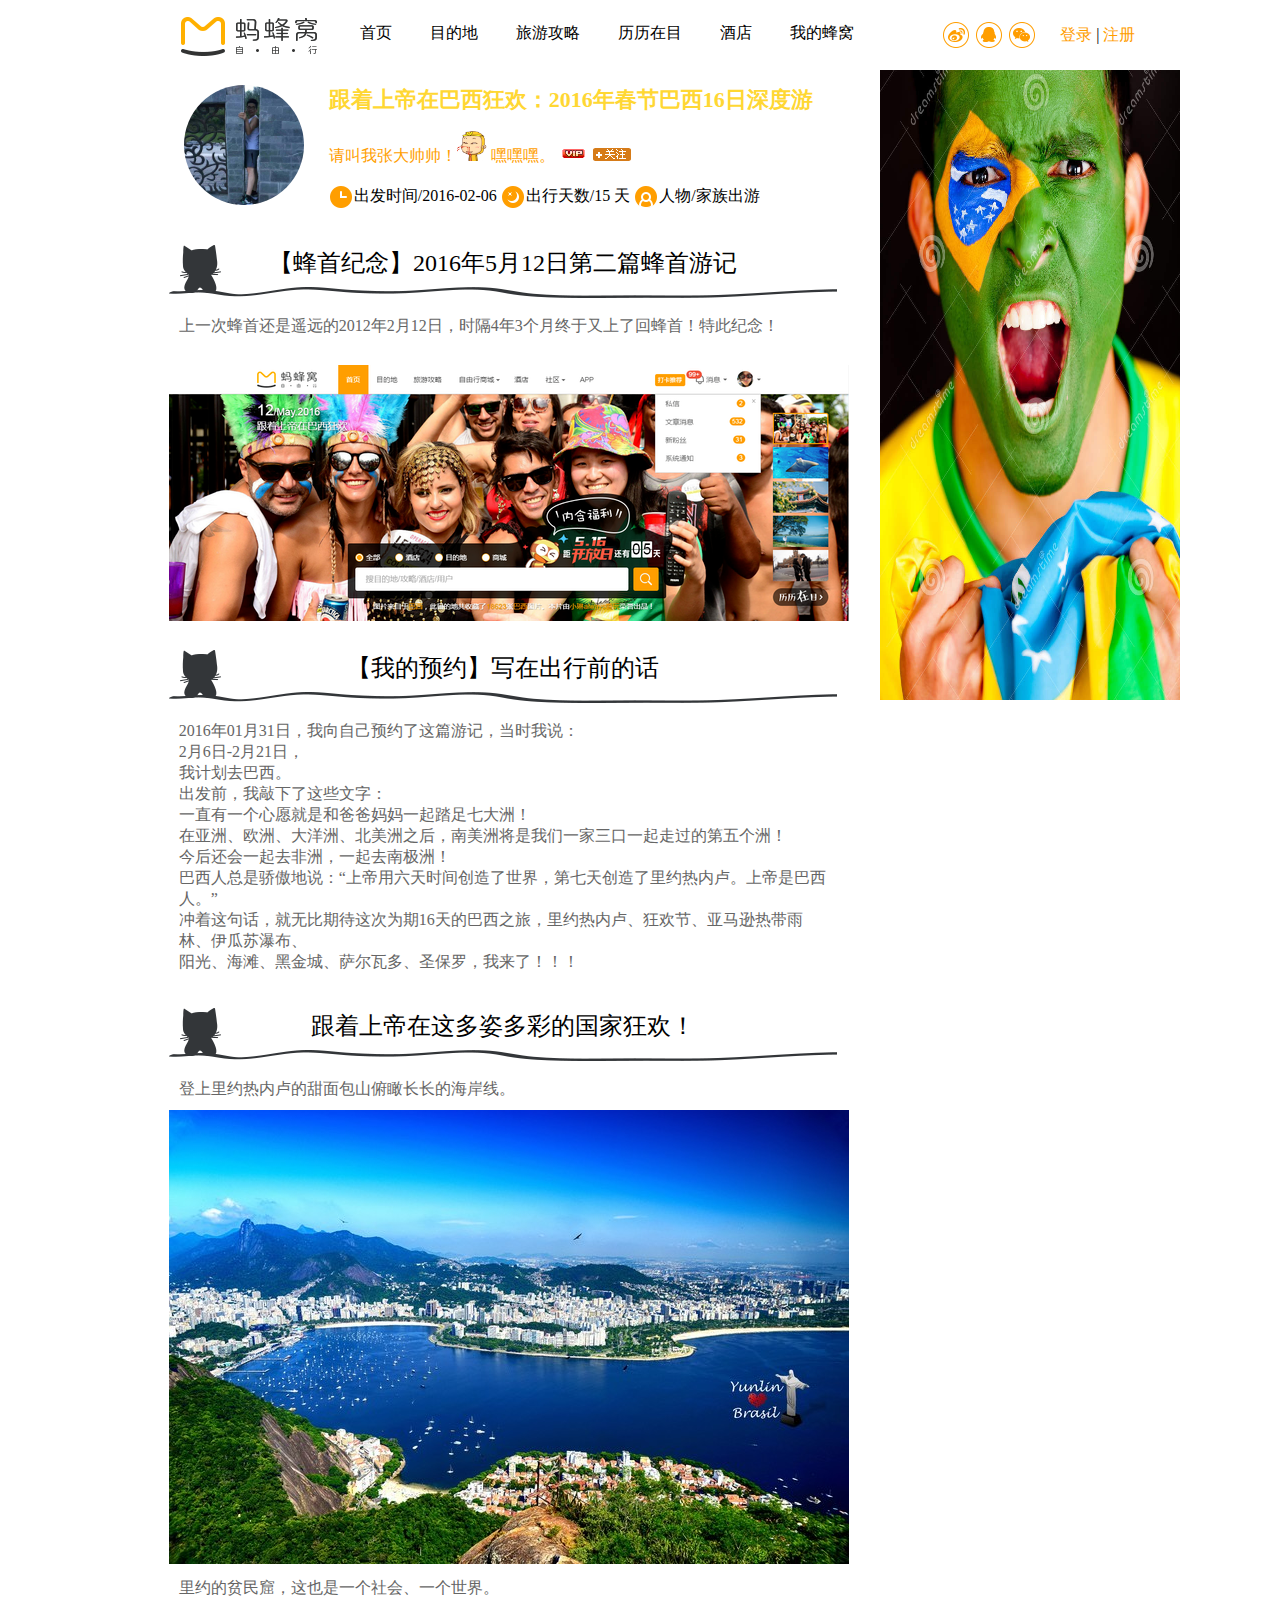
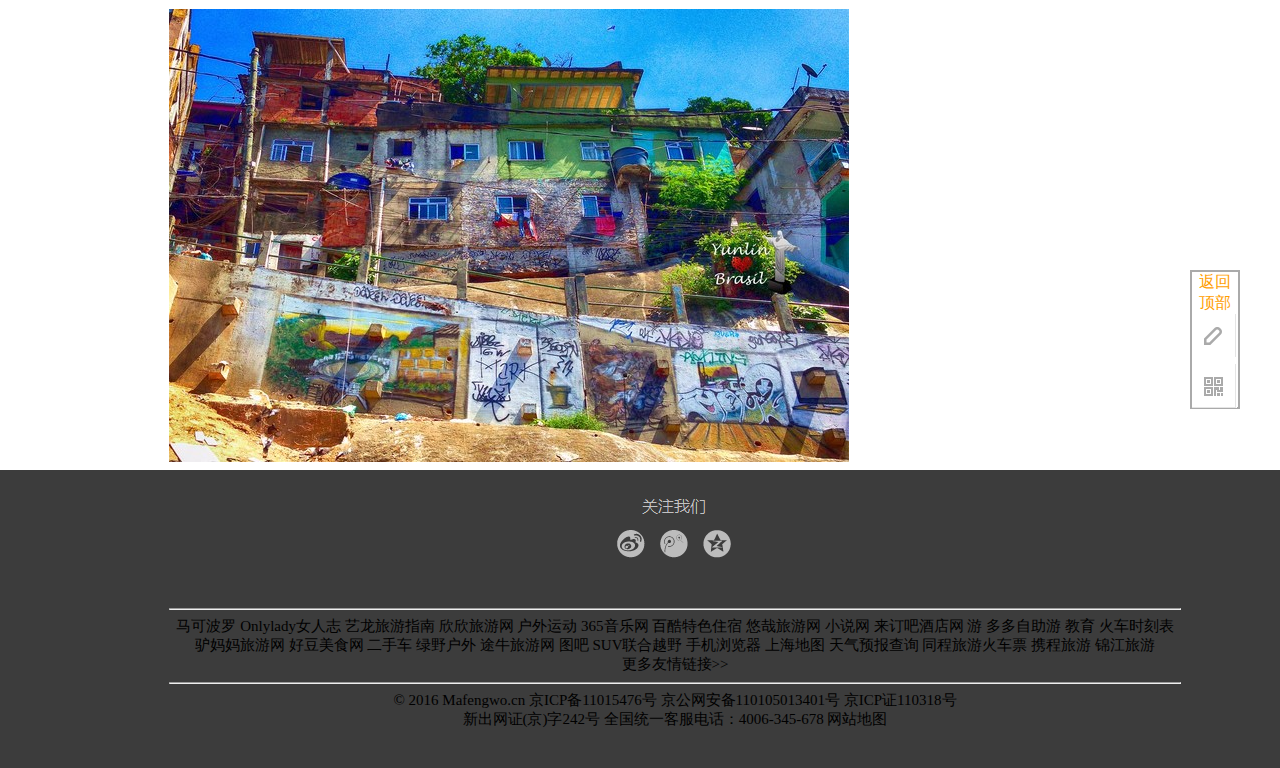
<file: Brazil.html>
<!DOCTYPE html>
<html>
	<head>
		<meta charset="utf-8" />

		<link rel="short cut icon" href="images/icon.ico" type="image/icon"/>
		 <link rel="stylesheet" type="text/css" href="stylesheets/Brazil.css" media="screen">
		<link rel="stylesheet" type="text/css" href="stylesheets/common.css" media="screen">
		<title>巴西自助游攻略-蚂蜂窝</title>
	</head>
	<body>
		<div id="outter">
			<div id="wrapper-header">
			<div id="header">
					<div class="logo" title="蚂蜂窝自由行">
						
					</div>
					<div class="nav">
						<ul>
							<li><a href="#" name="haha">首页</a></li>
							<li><a href="#">目的地</a></li>
							<li><a href="#">旅游攻略</a></li>
							<li><a href="daily.html">历历在目</a></li>
							<li><a href="#">酒店</a></li>
							<li><a href="#">我的蜂窝</a>
								<ul>
									<li><a href="#">蜂窝周边</a></li>
									<li><a href="#">蜂蜜兑换</a></li>
									<li><a href="#">蜂蜂日志</a></li>
								</ul>
							</li>
						</ul>
					</div>
					<div class="login">
						<div class="icon_a" title="微博登录"></div>
						<div class="icon_b" title="QQ登录"></div>
						<div class="icon_c" title="微信登录"></div>
						<span><a href="#">登录</a>  | <a href="#">注册</a></span>
					</div>
			</div>
			</div>
			
			<div id="main">
			<div class="content">
				<div class="data">
					<a href="#"><img src="images/b_head.jpg" class="data-head"/></a>
					<h2><a href="#">跟着上帝在巴西狂欢：2016年春节巴西16日深度游</a></h2>
					<dl>
					<dt><a href="#">    
						请叫我张大帅帅！<img src="images/weisuo.gif" class="weisuo"/>
						 嘿嘿嘿。
						</a>
					 <a href="#"><img src="images/b_icon2.gif"/></a>
					 <a href="#"><img src="images/b_icon1.jpg"/></a>
					</dt><br/>
					<dd class="data-ig">
						<a href="#"><img src="images/b_data1.png"/>出发时间/2016-02-06</a>     
						<a href="#"><img src="images/b_data3.png"/>出行天数/15 天</a>      
						<a href="#"><img src="images/b_data2.png"/>人物/家族出游</a>  
					</dd>
					</dl>
				</div>
				<div class="hot">
					<div class="hotbg">
						<a href="#">【蜂首纪念】2016年5月12日第二篇蜂首游记</a>
					</div>
					<p>上一次蜂首还是遥远的2012年2月12日，时隔4年3个月终于又上了回蜂首！特此纪念！</p><br/>
					<img src="images/b_hotbg2.png"><br/>
					<div class="hotbg">
						<a href="#">【我的预约】写在出行前的话</a>
					</div>
					<p>2016年01月31日，我向自己预约了这篇游记，当时我说：
					<br/>2月6日-2月21日，
					<br/>我计划去巴西。
					<br/>出发前，我敲下了这些文字：
					<br/>一直有一个心愿就是和爸爸妈妈一起踏足七大洲！
					<br/>在亚洲、欧洲、大洋洲、北美洲之后，南美洲将是我们一家三口一起走过的第五个洲！
					<br/>今后还会一起去非洲，一起去南极洲！
					<br/>巴西人总是骄傲地说：“上帝用六天时间创造了世界，第七天创造了里约热内卢。上帝是巴西人。”
					<br/>冲着这句话，就无比期待这次为期16天的巴西之旅，里约热内卢、狂欢节、亚马逊热带雨林、伊瓜苏瀑布、
					<br/>阳光、海滩、黑金城、萨尔瓦多、圣保罗，我来了！！！
					</p>
					<div class="hotbg">
						<a href="#">跟着上帝在这多姿多彩的国家狂欢！</a>
					</div>
					<p>
						登上里约热内卢的甜面包山俯瞰长长的海岸线。	
					</p>
					<img src="images/b_hotbg3.jpg"/>
					<p>
						里约的贫民窟，这也是一个社会、一个世界。	
					</p>
					<img src="images/b_hotbg4.jpg"/>				
				</div>				
			</div>
			<div class="side">

			</div>
			</div>
			
		
					<div id="footer">
				<img src="images/icon.png"/>
				<div class="servicelink">
				<hr/>	
				<p>
					 马可波罗    Onlylady女人志    艺龙旅游指南    欣欣旅游网    户外运动    365音乐网    百酷特色住宿    悠哉旅游网    小说网    来订吧酒店网    游
					 多多自助游    教育    火车时刻表    驴妈妈旅游网    好豆美食网    二手车    绿野户外    途牛旅游网    图吧    SUV联合越野    手机浏览器    上海地图
					   天气预报查询  同程旅游火车票  携程旅游  锦江旅游 <br/>更多友情链接>> 
				</p><hr/>
				© 2016 Mafengwo.cn 京ICP备11015476号 京公网安备110105013401号 京ICP证110318号<br/>新出网证(京)字242号 
				全国统一客服电话：4006-345-678    网站地图
				</div>
				
				<div class="serviceicon">
					<div class="service-a">
						<a href="#haha">返回<br/>顶部</a>
					</div>
					<div class="service-b">
					</div>
					<div class="service-c">				
					</div>
				</div>				
			</div>
		</div>	
	</body>
</html>
</file>
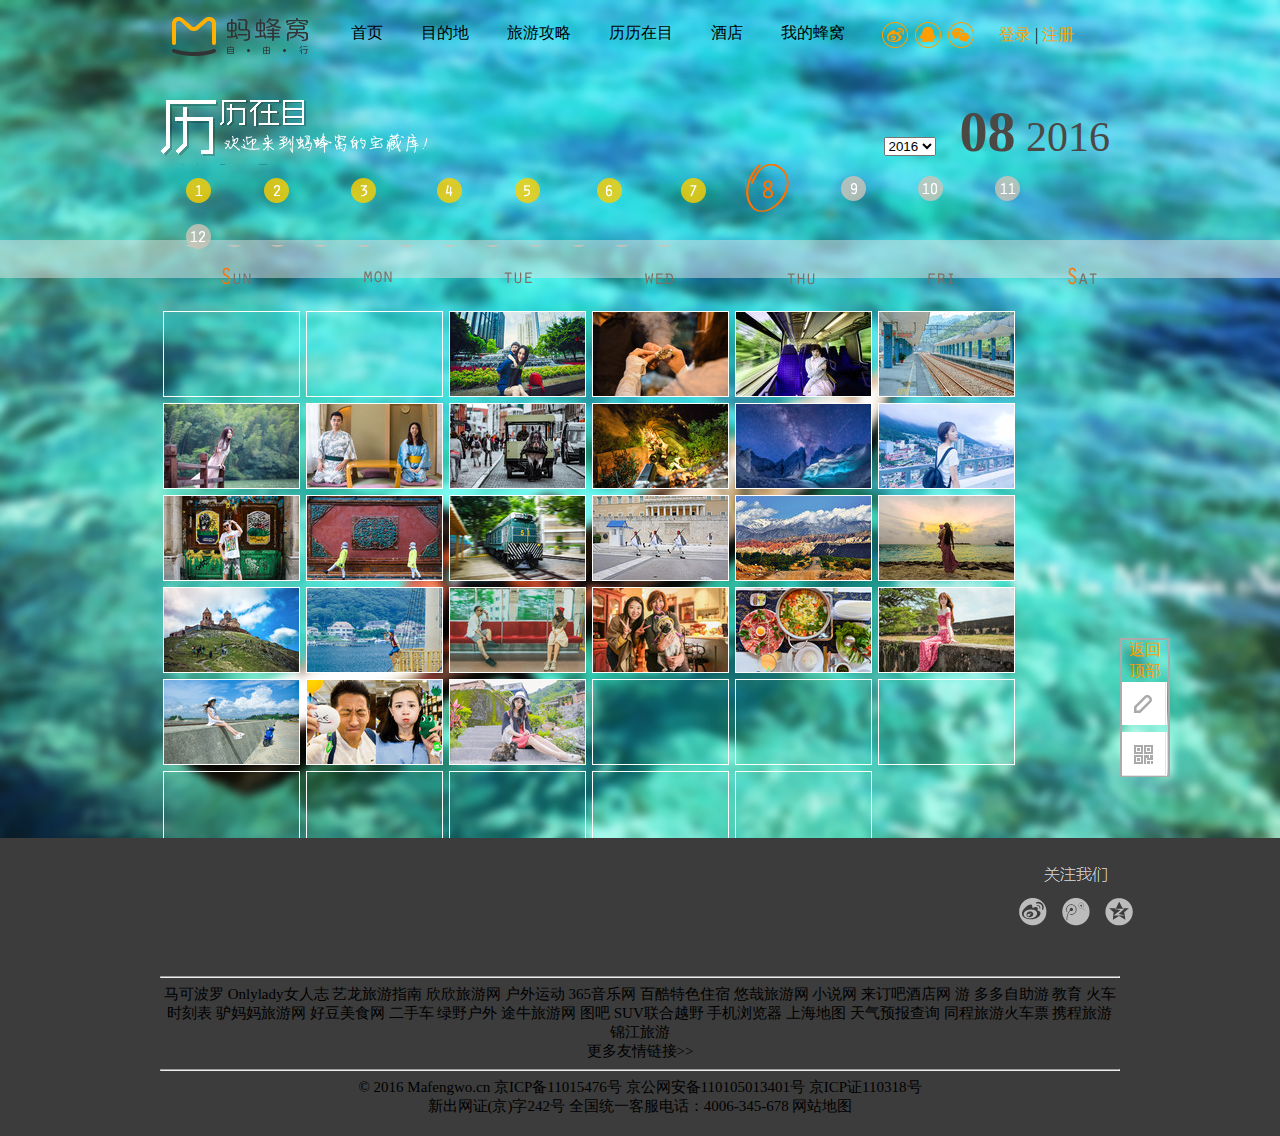
<file: daily.html>
<!DOCTYPE html>
<html>
	<head>
		<meta charset="utf-8" />
		<link rel="stylesheet" type="text/css" href="stylesheets/daily.css" media="screen">
		<link rel="stylesheet" type="text/css" href="stylesheets/common.css" media="screen">
		<link rel="short cut icon" href="images/icon.ico" type="image/icon"/>
		
		<title>历历在目</title>
	</head>
	<body>
		<div id="outter">
			<div id="header">
					<div class="logo" title="蚂蜂窝自由行">
						
					</div>
					<div class="nav">
						<ul>
							<li><a href="index.html" name="haha">首页</a></li>
							<li><a href="#">目的地</a></li>
							<li><a href="#">旅游攻略</a></li>
							<li><a href="#">历历在目</a></li>
							<li><a href="#">酒店</a></li>
							<li><a href="#">我的蜂窝</a>
								<ul>
									<li><a href="#">蜂窝周边</a></li>
									<li><a href="#">蜂蜜兑换</a></li>
									<li><a href="#">蜂蜂日志</a></li>
								</ul>
							</li>
						</ul>
					</div>
					<div class="login">
						<div class="icon_a" title="微博登录"></div>
						<div class="icon_b" title="QQ登录"></div>
						<div class="icon_c" title="微信登录"></div>
						<span><a href="#">登录</a>  | <a href="#">注册</a></span>
					</div>
			</div>		
			<div class="main">
				<div class="head-calender">
					<div class="wrapper-year">
						<img src="images/d_calenderbg.png" class="calenderbg"/>
						<div class="year">
							<select name="object">
								<option value="1">2010</option>
								<option value="2">2011</option>
								<option value="3">2012</option>
								<option value="4">2013</option>
								<option value="5">2014</option>
								<option value="6">2015</option>
								<option value="7" selected="selected">2016</option>
							</select>
							<span><b>08</b> 2016</span>
						</div>
						<div class="months">
							<ul>
								<li class="month_1"></li>
							</ul>
							<ul>
								<li class="month_2"></li>
							</ul>
							<ul>
								<li class="month_3"></li>
							</ul>
							<ul>
								<li class="month_4"></li>
							</ul>
							<ul>
								<li class="month_5"></li>
							</ul>
							<ul>
								<li class="month_6"></li>
							</ul>
							<ul>
								<li class="month_7"></li>
							</ul>
							<ul>
								<li class="month_8"></li>
							</ul>
							<ul>
								<li class="month_9"></li>
							</ul>
							<ul>
								<li class="month_10"></li>
							</ul>
							<ul>
								<li class="month_11"></li>
							</ul>
							<ul>
								<li class="month_12"></li>
							</ul>
						</div>
					</div>
					
					
				</div>
				<div class="sunday">
					<img src="images/sunday.png"/>
				</div>
				<div class="calender">
					<ul>
						<li>
							<a href="#"></a>
						</li>
						<li>
							<a href="#"></a>
						</li>
						<li class="day01"></li>
						<li class="day02"></li>
						<li class="day03"></li>
						<li class="day04"></li>
						<li class="day05"></li>
						<li class="day06"></li>
						<li class="day07"></li>
						<li class="day08"></li>
						<li class="day09"></li>
						<li class="day10"></li>
						<li class="day11"></li>
						<li class="day12"></li>
						<li class="day13"></li>
						<li class="day14"></li>
						<li class="day15"></li>
						<li class="day16"></li>
						<li class="day17"></li>
						<li class="day18"></li>
						<li class="day19"></li>
						<li class="day20"></li>
						<li class="day21"></li>
						<li class="day22"></li>
						<li class="day23"></li>
						<li class="day24"></li>
						<li class="day25"></li>
				
						<li>
							<a href="#"></a>
						</li>
						<li>
							<a href="#"></a>
						</li>
						<li>
							<a href="#"></a>
						</li>
						<li>
							<a href="#"></a>
						</li>
						<li>
							<a href="#"></a>
						</li>
						<li>
							<a href="#"></a>
						</li>
						<li>
							<a href="#"></a>
						</li>
						<li>
							<a href="#"></a>
						</li>
						
					</ul>

				
				
				</div>
			</div>
			<div id="footer">
				<img src="images/icon.png"/>
				<div class="servicelink">
				<hr/>	
				<p>
					 <a href="https://sq569321277.github.io/defense/">马可波罗</a>    Onlylady女人志    艺龙旅游指南    欣欣旅游网    户外运动    365音乐网    百酷特色住宿    悠哉旅游网    小说网    来订吧酒店网    游
					 多多自助游    教育    火车时刻表    驴妈妈旅游网    好豆美食网    二手车    绿野户外    途牛旅游网    图吧    SUV联合越野    手机浏览器    上海地图
					   天气预报查询  同程旅游火车票  携程旅游  锦江旅游 <br/>更多友情链接>> 
				</p><hr/>
				© 2016 Mafengwo.cn 京ICP备11015476号 京公网安备110105013401号 京ICP证110318号<br/>新出网证(京)字242号 
				全国统一客服电话：4006-345-678    网站地图
				</div>
				
				<div class="serviceicon">
					<div class="service-a">
						<a href="#haha">返回<br/>顶部</a>
					</div>
					<div class="service-b">
					</div>
					<div class="service-c">				
					</div>
				</div>
				
			</div>
			
			
		</div>
	</body>
</html>
</file>
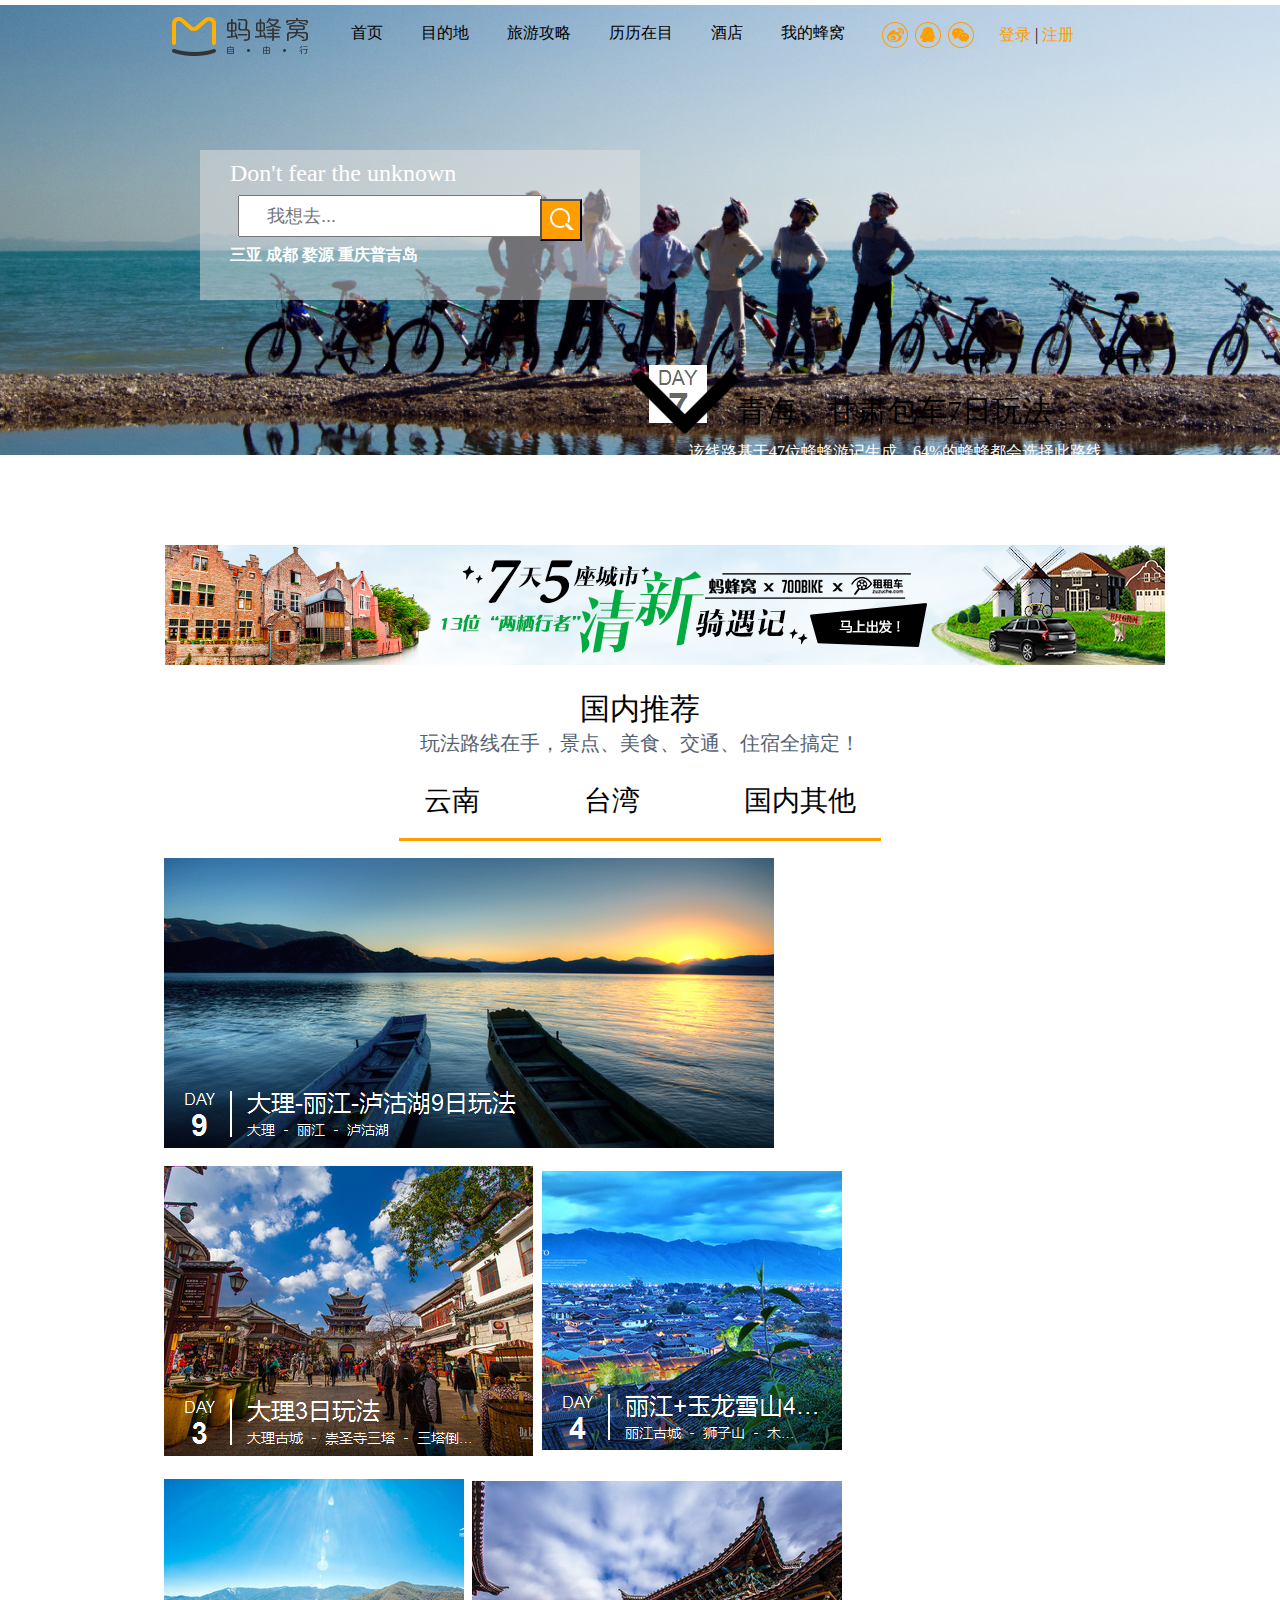
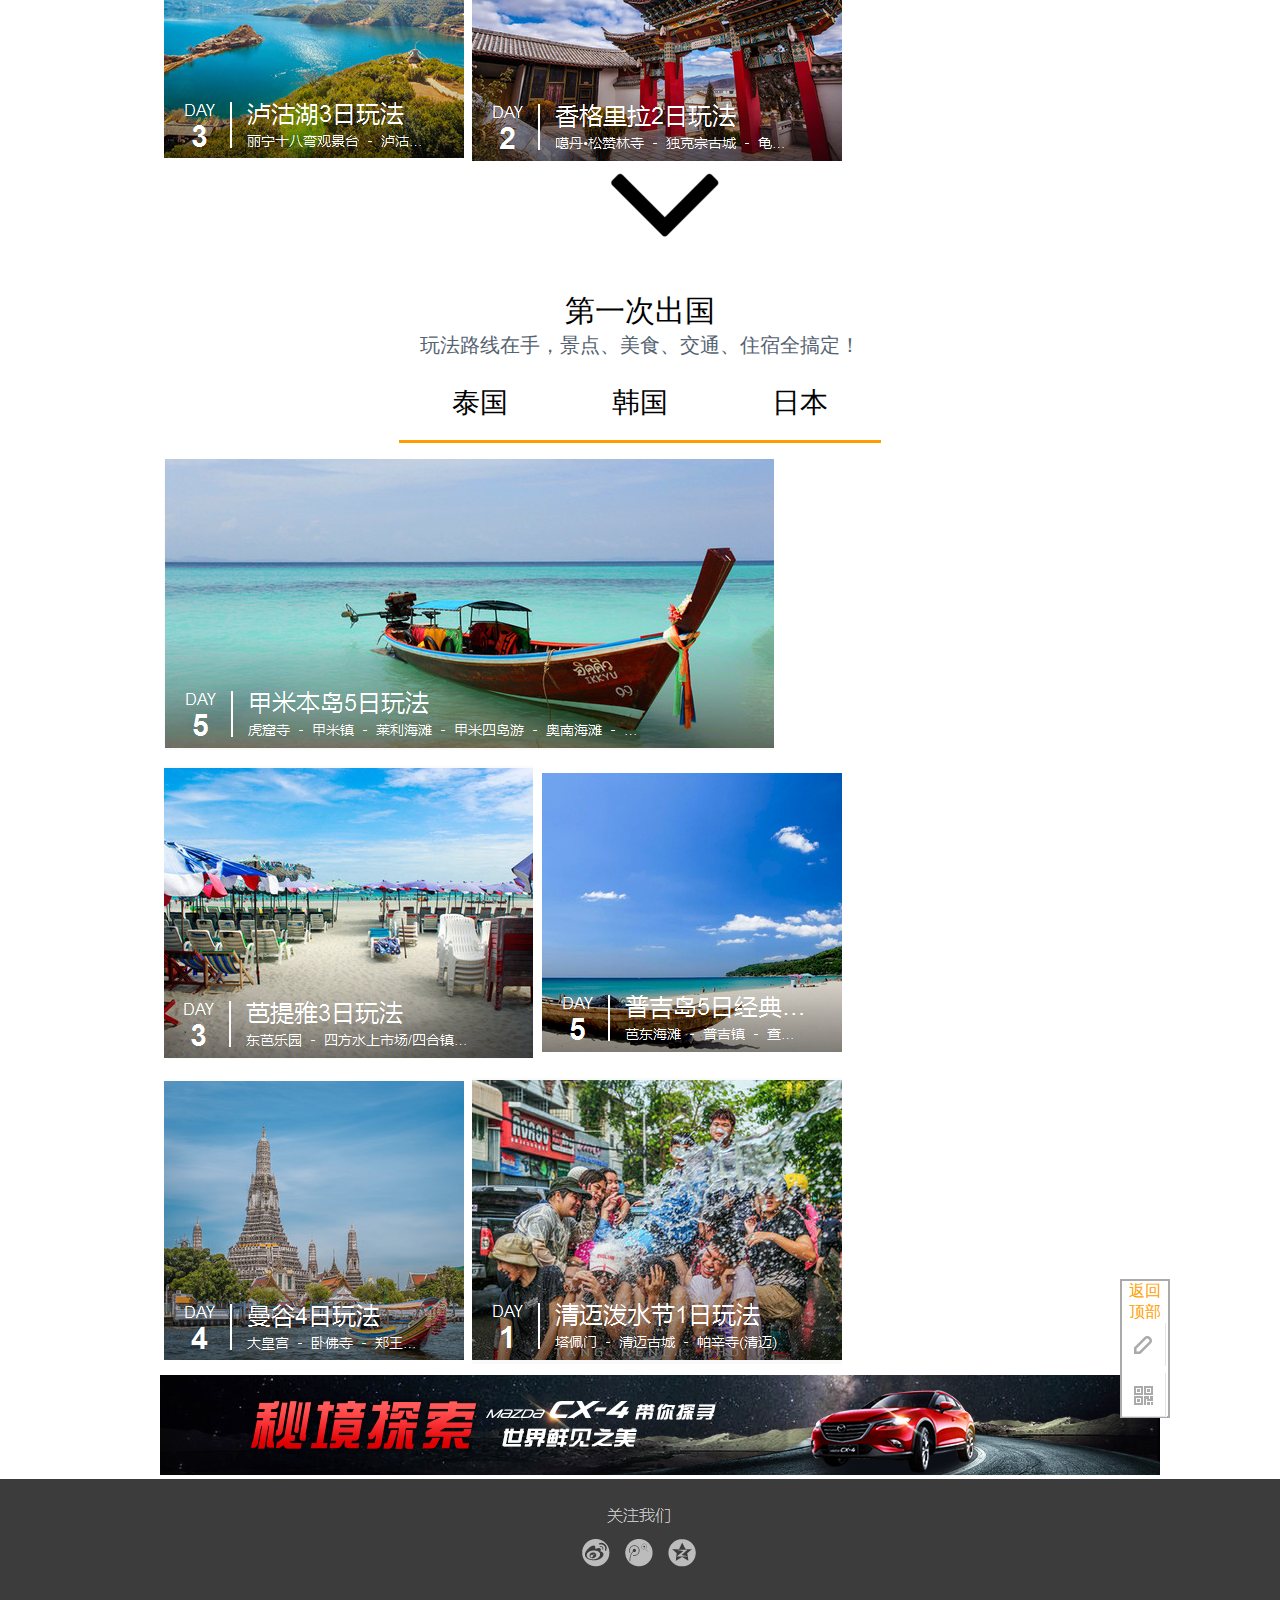
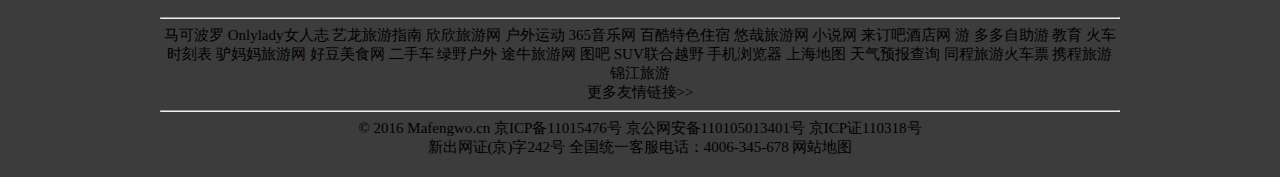
<file: destination.html>
<!DOCTYPE html>
<html>
	<head>
		<meta charset="utf-8" />
		<link rel="stylesheet" type="text/css" href="stylesheets/destination.css" media="screen">
		<link rel="stylesheet" type="text/css" href="stylesheets/common.css" media="screen">
		<link rel="short cut icon" href="images/icon.ico" type="image/icon"/>
		<title>目的地旅游攻略-蚂蜂窝</title>
	</head>
	<body>
		<div id="outter">
			<div id="wrapper-header">
			<div id="header">
					<div class="logo" title="蚂蜂窝自由行">
						
					</div>
					<div class="nav">
						<ul>
							<li><a href="#" name="haha">首页</a></li>
							<li><a href="#">目的地</a></li>
							<li><a href="#">旅游攻略</a></li>
							<li><a href="#">历历在目</a></li>
							<li><a href="#">酒店</a></li>
							<li><a href="#">我的蜂窝</a>
								<ul>
									<li><a href="#">蜂窝周边</a></li>
									<li><a href="#">蜂蜜兑换</a></li>
									<li><a href="Brazil.html">蜂蜂日志</a></li>
								</ul>
							</li>
						</ul>
					</div>
					<div class="login">
						<div class="icon_a" title="微博登录"></div>
						<div class="icon_b" title="QQ登录"></div>
						<div class="icon_c" title="微信登录"></div>
						<span><a href="#">登录</a>  | <a href="#">注册</a></span>
					</div>
			</div>
				<div class="search">
					<div class="wrapper-search">
					<p>
						Don't fear the unknown
					</p>
					<form>
						<input type="txt" placeholder="我想去..."/>					
					</form>
					</div>
					<div class="wrapper-btn">
						<input type="button" value="" class="btn"/>
					</div>
					<b>
						三亚    成都    婺源    重庆普吉岛
					</b>
				</div>
				<div class="note">
					<img src="images/m_day.png"/>
					<dl>
						<dt>青海、甘肃包车7日玩法</dt>
						<dd>该线路基于47位蜂蜂游记生成，64%的蜂蜂都会选择此路线</dd>
						<dd>西宁 →塔尔寺 →日月山 →青海湖 →黑马河 →橡皮山 →茶卡盐湖 </dd>
					</dl>
				</div>
				<div class="navicon_a">
					<a href="#nav1"><img src="images/m_navicon.png"/></a>
				</div>
			</div>
			<div id="main">
				<a href="#" name="nav1"><img src="images/m_banner1.jpg"class="topbanner"/></a>
				<div class="hot">
					<b><a href="#">国内推荐</a></b>
					<p><a href="#">玩法路线在手，景点、美食、交通、住宿全搞定！</a></p>
					<ul>
						<li><a href="#">云南</a></li>
						<li><a href="#">台湾</a></li>
						<li><a href="#">国内其他</a></li>
						<hr width=50% size=3 color="#FF9D00"/>
					</ul>
					<div class="go">
						<a href="#"><img src="images/m_go1.png"/></a>			
						<a href="#"><img src="images/m_go2.png"/></a>			
						<a href="#"><img src="images/m_go3.png"/></a>			
						<a href="#"><img src="images/m_go4.png"/></a>			
						<a href="#"><img src="images/m_go5.png"/></a>			
					</div>
				</div>
				
				<div class="navicon_b">
					<a href="#nav2"><img src="images/m_navicon.png"/></a>
				</div>
				<div class="hot">
					<b><a href="#" name="nav2">第一次出国</a></b>
					<p><a href="#">玩法路线在手，景点、美食、交通、住宿全搞定！</a></p>
					<ul>
						<li><a href="#">泰国</a></li>
						<li><a href="#">韩国</a></li>
						<li><a href="#">日本</a></li>
						<hr width=50% size=3 color="#FF9D00"/>
					</ul>
					<div class="go">
						<a href="#"><img src="images/m_go6.png"/></a>			
						<a href="#"><img src="images/m_go7.png"/></a>			
						<a href="#"><img src="images/m_go8.png"/></a>			
						<a href="#"><img src="images/m_go9.png"/></a>			
						<a href="#"><img src="images/m_go10.png"/></a>			
					</div>
				</div>
				<img src="images/m_banner.jpg"/>
			</div>
			
			<div id="footer">
				<img src="images/icon.png"/>
				<div class="servicelink">
				<hr/>	
				<p>
					 马可波罗    Onlylady女人志    艺龙旅游指南    欣欣旅游网    户外运动    365音乐网    百酷特色住宿    悠哉旅游网    小说网    来订吧酒店网    游
					 多多自助游    教育    火车时刻表    驴妈妈旅游网    好豆美食网    二手车    绿野户外    途牛旅游网    图吧    SUV联合越野    手机浏览器    上海地图
					   天气预报查询  同程旅游火车票  携程旅游  锦江旅游 <br/>更多友情链接>> 
				</p><hr/>
				© 2016 Mafengwo.cn 京ICP备11015476号 京公网安备110105013401号 京ICP证110318号<br/>新出网证(京)字242号 
				全国统一客服电话：4006-345-678    网站地图
				</div>
				
				<div class="serviceicon">
					<div class="service-a">
						<a href="#haha">返回<br/>顶部</a>
					</div>
					<div class="service-b">
					</div>
					<div class="service-c">				
					</div>
				</div>
				
			</div>
			
		</div>	
	</body>
</html>
</file>
<file: stylesheets/Brazil.css>
#outter{
	width: 1350px;
	margin: auto;
}
#wrapper-header{
	margin: auto;

}
#header{
	width: 100%;
	background: none;
	cursor:pointer;
}
#wrapper-header:hover{
	background:  #2d2e2f;
}
#wrapper-header:hover li a,{
	color:#FFFFFF;
}
#main{
	margin: 0px auto;
	width: 75%;
}
#main:after{
	display: block;
	content: "";
	visibility: hidden;
	overflow: hidden;
	clear: both;
	height: 0;
}
.content{
	float: left;
	width: 66%;
	
}
.side{
	float: right;
	width: 30%;
	height: 2000px;
	background: url("../images/b_side.jpg") no-repeat;
	background-size: 300px 700px;
	background-position:880px 0px;
	background-attachment: fixed;
	zoom:1;
}
.side:after{
	display: block;
	content: "";
	visibility: hidden;
	overflow: hidden;
	clear: both;
	height: 0;
}
.side:hover{
	background: url("../images/b_side2.jpg") no-repeat;
	background-size: 300px 700px;
	background-position:880px 0px;
	background-attachment: fixed;
	cursor: wait;
}
.data{	
	width: 100%;
	height: 120px;
	padding: 15px;

}
.data-head{
	width: 120px;
	height: 120px;
	margin-right: 25px;
	float: left;
	border-radius: 120px;
}
.data-head:hover{
	transform: scale3d(5,5,5);
	position: relative;
	top: 200px;
	left: 300px;
}

.data h2 a{
	font-size: 22px;
	color: #ffd733;
}
.data dl dt a{
	color: #ff9e00;	
}
.weisuo{
	width: 30px;
	height: 30px;
}
.data-ig img{
	vertical-align: middle;
}
.hot{	
	width: 100%;
}
.hotbg{

	text-align: center;
	line-height: 86px;
	font-size: 24px;
	color: #ffd733;
	background-image: url("../images/b_txtbg.gif");
}
.hotbg a:hover{
	color: #ff9e00;
}
.hot p{
	color: #666666;
	padding: 10px;
}
</file>
<file: stylesheets/common.css>
body,ul,ol,li,p,h1,h2,h3,h4,h5,h6,form,table,td,img,div,input,textarea,select{
	margin:0;
	padding:0;
	list-style:none;
} 
font{
	"微软雅黑","宋体","Arial Narrow";
}  
a{
	text-decoration: none;
	color: black;
}

#header{
	margin: 5px auto;
	width: 75%;
	height: 60px;
}
.logo{

	margin: 12px;
	float: left;
	width: 140px;
	height: 40px;
	background-image: url("../images/logo_a.png");
	background-position: 0px 0px;
}
.logo:hover{
	cursor:pointer;
}
.nav{
	margin-left: 10px;
	float: left;
	width: 55%;
	line-height: 55px;
}

.nav li{
	display: inline-block;	
}

.nav ul li a{
	padding: 17px;

}
.nav ul li:hover{
	background-color: #ff9d00;
}
.nav ul li:hover ul{
	display: block;
	width: 100px;
	background-color: #FFFFFF;
	position: absolute;
}
ul li ul{
	display: none;
	position: absolute;
	
}
.login{
	margin:15px 20px 0px 0px;
	float: right;
	width: 220px;
	height: 30px;
}
.login span{

	margin-left: 20px;
	line-height: 30px;
}
.login span a{
	color: #ff9d00;
}
.icon_a{
	margin:0px 2px ;	
	float: left;
	width: 29px;
	height: 28px;
	background: url("../images/logo_a.png") no-repeat;
	background-position: 0px -48px;
}
.icon_a:hover{
	cursor:pointer;
	background: url("../images/logo_a.png") no-repeat;
	background-position: 0px -79px;
}
.icon_b{
	margin:0px 2px ;
	float: left;
	width: 29px;
	height: 28px;
	background: url("../images/logo_a.png") no-repeat;
	background-position: -30px -48px;
}
.icon_b:hover{
	cursor:pointer;
	background: url("../images/logo_a.png") no-repeat;
	background-position: -30px -79px;
}
.icon_c{
	margin:0px 2px ;
	float: left;
	width: 29px;
	height: 28px;
	background: url("../images/logo_a.png") no-repeat;
	background-position: 0px -163px;
}
.icon_c:hover{
	cursor:pointer;
	background: url("../images/logo_a.png") no-repeat;
	background-position: -30px -163px;
}

#footer{
	width: 100%;
	background-color: #3c3c3c;
	text-align: center;
	position: relative;
}
.servicelink{
	margin:0px auto;
	font-size: 15px;
	width:75%;
	height: 160px;

}
.serviceicon{

	float: right;
	width: 46px;
	height: 135px;
	border: 2px solid #aaaaaa;
	position: absolute;
	top: -200px;
	right: 110px;
}
.service-a a{
	width: 50px;
	height: 50px;
	color: #ff9e00;
}
.service-a:hover{

}

.service-b{
	width: 50px;
	height: 50px;
	background: url("../images/serviceicon_b.png") no-repeat;	
}
.service-b:hover{
	cursor:pointer;
	background: url("../images/serviceicon_2.png") no-repeat;
}

.service-c{
	width: 50px;
	height: 50px;
	background: url("../images/serviceicon_c.png") no-repeat;	
}
.service-c:hover{
	cursor:pointer;
	background: url("../images/serviceicon_3.png") no-repeat;
}
</file>
<file: stylesheets/daily.css>
body{
	background: url("../images/d_background.jpg") no-repeat;
	background-size: 1400px 950px;
	background-attachment: fixed;
	
}
.head-calender{
	margin: 0 auto;
	width: 75%;
	height: 150px;

}
.sunday{
	margin-top: 20px;
	width: 100%;
	height: 38px;
	text-align: center;	
	background: rgba(225,225,225,0.5);	
}
.sunday img{
	margin-top: -15px;
}
.calender{
	margin: 30px auto;
	width: 75%;
	height: 500px;

}
.calender li{
	margin: 3px;
	float: left;
	width: 135px;
	height: 84px;
	display: inline-block;
	border: 1px solid #FFFFFF;
}


.calenderbg{
	margin: 30px auto auto auto;
	float: left;
}
.year{
	margin:30px 10px auto auto;
	float: right;
}
.year:after{
	display: block;
	content: "";
	visibility: hidden;
	overflow: hidden;
	clear: both;
	height: 0;
}
.year select{
	margin-right: 20px;
}
.year span{
	color: #4c4844;
	font: 42px "comic sans ms";
}
.year span b{
	font-size: 56px;
	font-family: "comic sans ms";
}
.months{
	margin: auto;
	float: left;
	width: 100%;
}
.months ul li:hover{
	cursor: pointer;
	
}

.month_1{
	margin:  0px 17px;
	float: left;
	width: 48px;
	height: 48px;
	background: url("../images/d_.png") no-repeat;
	background-position: 0px -55px;

}
.month_2{
	margin:  0px 17px;
	float: left;
	width: 47px;
	height: 48px;
	background: url("../images/d_.png") no-repeat;
	background-position: -47px -55px;

}

.month_3{
	margin:  0px 17px;
	float: left;
	width: 47px;
	height: 48px;
	background: url("../images/d_.png") no-repeat;
	background-position: -84px -55px;

}
.month_4{
	margin: 0px 17px;
	float: left;
	width: 47px;
	height: 48px;
	background: url("../images/d_.png") no-repeat;
	background-position: -122px -55px;

}

.month_5{
	margin:  0px 17px;
	float: left;
	width: 47px;
	height: 48px;
	background: url("../images/d_.png") no-repeat;
	background-position: -168px -55px;

}
.month_6{
	margin:  0px 17px;
	float: left;
	width: 47px;
	height: 48px;
	background: url("../images/d_.png") no-repeat;
	background-position: -210px -55px;

}
.month_7{
	margin:  0px 17px;
	float: left;
	width: 47px;
	height: 48px;
	background: url("../images/d_.png") no-repeat;
	background-position: -250px -55px;

}

.month_8{
	margin:  0px 17px;
	float: left;
	width: 44px;
	height: 48px;
	background: url("../images/d_.png") no-repeat;
	background-position: -300px -107px;

}
.month_9{
	margin:  0px 17px;
	float: left;
	width: 46px;
	height: 48px;
	background: url("../images/d_.png") no-repeat;
	background-position: -335px -155px;

}
.month_10{
	margin:  0px 17px;
	float: left;
	width: 46px;
	height: 48px;
	background: url("../images/d_.png") no-repeat;
	background-position: -381px -155px;

}
.month_11{
	margin:  0px 17px;
	float: left;
	width: 46px;
	height: 48px;
	background: url("../images/d_.png") no-repeat;
	background-position: -427px -155px;
}
.month_12{
	margin:  0px 17px;
	float: left;
	width: 46px;
	height: 48px;
	background: url("../images/d_.png") no-repeat;
	background-position: -473px -155px;
}

.day01{
	
	background: url("../images/day01.png") no-repeat;
}
.day01:hover{
	background: url("../images/month1.png") no-repeat;
	cursor: pointer;
}

.day02{
	background: url("../images/day02.png") no-repeat;
}
.day02:hover{
	background: url("../images/month2.png") no-repeat;
	cursor: pointer;
}

.day03{
	background: url("../images/day03.png") no-repeat;
}
.day03:hover{
	background: url("../images/month3.png") no-repeat;
	cursor: pointer;
}
.day04{
	background: url("../images/day04.png") no-repeat;
}
.day04:hover{
	background: url("../images/month4.png") no-repeat;
	cursor: pointer;
}
.day05{
	background: url("../images/day05.png") no-repeat;
}
.day05:hover{
	background: url("../images/month5.png") no-repeat;
	cursor: pointer;
}
.day06{
	background: url("../images/day06.png") no-repeat;
}
.day06:hover{
	background: url("../images/month6.png") no-repeat;
	cursor: pointer;
}
.day07{
	background: url("../images/day07.png") no-repeat;
}
.day07:hover{
	background: url("../images/month7.png") no-repeat;
	cursor: pointer;
}
.day08{
	background: url("../images/day08.png") no-repeat;
}
.day08:hover{
	background: url("../images/month8.png") no-repeat;
	cursor: pointer;
}
.day09{
	background: url("../images/day09.png") no-repeat;
}
.day09:hover{
	background: url("../images/month9.png") no-repeat;
	cursor: pointer;
}
.day10{
	background: url("../images/day10.png") no-repeat;
}
.day10:hover{
	background: url("../images/month10.png") no-repeat;
	cursor: pointer;
}
.day11{
	background: url("../images/day11.png") no-repeat;
}
.day11:hover{
	background: url("../images/month11.png") no-repeat;
	cursor: pointer;
}

.day12{
	background: url("../images/day12.png") no-repeat;
}
.day12:hover{
	background: url("../images/month12.png") no-repeat;
	cursor: pointer;
}

.day13{
	background: url("../images/day13.png") no-repeat;
}
.day13:hover{
	background: url("../images/month13.png") no-repeat;
	cursor: pointer;
}
.day14{
	background: url("../images/day14.png") no-repeat;
}
.day14:hover{
	background: url("../images/month14.png") no-repeat;
	cursor: pointer;
}
.day15{
	background: url("../images/day15.png") no-repeat;
}
.day15:hover{
	background: url("../images/month15.png") no-repeat;
	cursor: pointer;
}
.day16{
	background: url("../images/day16.png") no-repeat;
}
.day16:hover{
	background: url("../images/month6.png") no-repeat;
	cursor: pointer;
}
.day17{
	background: url("../images/day17.png") no-repeat;
}
.day17:hover{
	background: url("../images/month7.png") no-repeat;
	cursor: pointer;
}
.day18{
	background: url("../images/day18.png") no-repeat;
}
.day18:hover{
	background: url("../images/month2.png") no-repeat;
	cursor: pointer;
}
.day19{
	background: url("../images/day19.png") no-repeat;
}
.day19:hover{
	background: url("../images/month15.png") no-repeat;
	cursor: pointer;
}
.day20{
	background: url("../images/day20.png") no-repeat;
}
.day20:hover{
	background: url("../images/month12.png") no-repeat;
	cursor: pointer;
}
.day21{
	background: url("../images/day21.png") no-repeat;
}
.day21:hover{
	background: url("../images/month1.png") no-repeat;
	cursor: pointer;
}
.day22{
	background: url("../images/day22.png") no-repeat;
}
.day22:hover{
	background: url("../images/month2.png") no-repeat;
	cursor: pointer;
}
.day23{
	background: url("../images/day23.png") no-repeat;
}
.day23:hover{
	background: url("../images/month3.png") no-repeat;
	cursor: pointer;
}
.day24{
	background: url("../images/day24.png") no-repeat;
}
.day24:hover{
	background: url("../images/month5.png") no-repeat;
	cursor: pointer;
}
.day25{
	background: url("../images/day25.png") no-repeat;
}
.day25:hover{
	background: url("../images/month12.png") no-repeat;
	cursor: pointer;
}
</file>
<file: stylesheets/destination.css>
#wrapper-header{
	width: 100%;
	height: 460px;
	background-color: chartreuse;
	background: url("../images/m_headbg.jpg") no-repeat;
	background-size: 1400px 450px;
}
#header{
	width: 100%;
	background: none;
	cursor:pointer;
}
#header:hover {
	background: #FFFFFF;
}

.search{
	margin:80px auto auto 200px;
	float: left;
	width: 380px;
	height: 130px;
	padding: 10px 30px;
	color:  #ff9d00;
	background:rgba(225,225,225,0.5);
	position: relative;
	
}
.search b{
	color: #FFFFFF;
}
.wrapper-search p{
	color: #FFFFFF;
	font-size: 24px;
}
.search p input{
	margin-left: 26px;
}
.search form input{
	margin: 8px;
	width: 300px;
	height: 38px;
	text-indent: 1.5em;
	font-size: 18px;
}
.btn{
	width: 42px;
	height: 42px;
	background: url("../images/button_a.png") no-repeat;
	background-color: #ff9e00;
	background-position: 0px -2px;
	position: absolute;
	top: 49px;
	left: 340px;
	
}
.btn{
	cursor:pointer;
}
.note{
	margin: 50px 120px auto auto;
	float: right;
	padding: 15px;
	color: #FFFFFF;
	cursor:pointer;
}
.note img{
	margin-right: 30px;
	float: left;
}
.note dt{
	color: black;
	padding: 10px;
	font-size: 30px;
}
.note dd{
	margin-bottom:10px;
}
.navicon_a{

	position: absolute;
	top: 370px;
	left: 630px;

}
#main{
	margin:0px auto;
	width: 75%;
}
.topbanner{
	margin:20px 5px;
	
}
.hot{
	text-align: center;
	
}
.hot b {
	font: 30px "宋体";
}
.hot p a{
	font: 20px "宋体";
	color: #556271;
}
.hot li{
	display: inline-block;
	padding:25px 50px 10px 50px;
	font-size: 28px;
}
.hot li a:hover{
	color: #FF9D00;
}

.go img{
	margin:4px;
	float: left;
}

.navicon_b{
	margin: 50px 450px;
	float: inherit;
}
</file>
